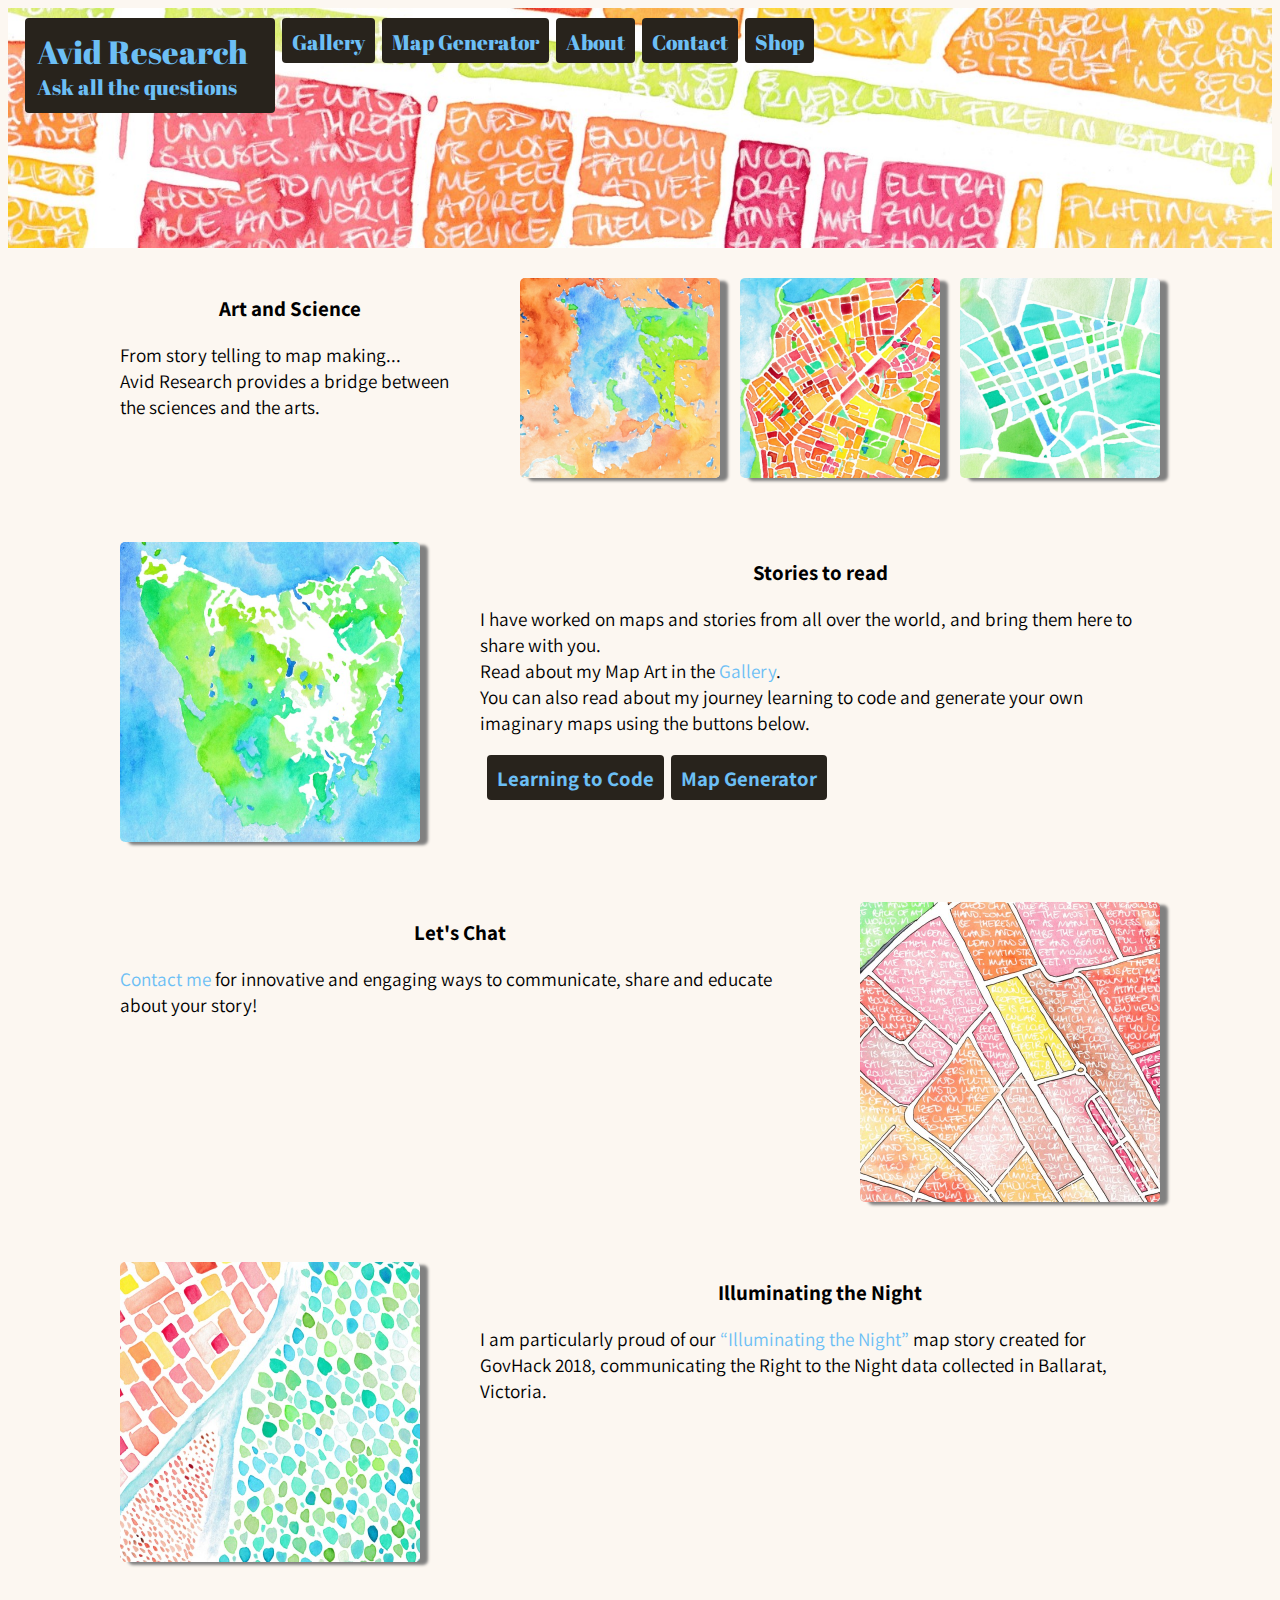
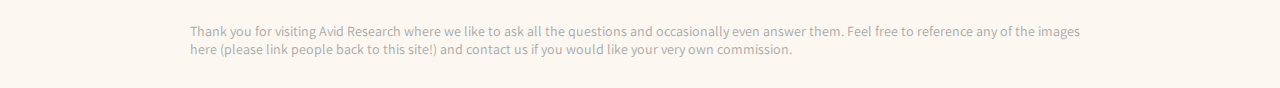
<file: index.html>
<!DOCTYPE html>
<html lang="en" dir="ltr">
  <head>
    <meta charset="utf-8">
    <title>Avid Research</title>
    <link rel="stylesheet" href="styles.css">
    <link rel="icon" href="images/logo.png" type="icon">
    <link href="https://fonts.googleapis.com/css?family=Abril+Fatface|Assistant&display=swap" rel="stylesheet">
  </head>
  <body>
    <header>
      <div class="headerimg">
        <div class="headertext navlink">
          <div class="headertitle">Avid Research</div>
          <div class="headertagline">Ask all the questions</div>
        </div>
        <a href="gallery.html"><div class="gallerylink navlink">Gallery</div></a>
        <a href="mapGenerator.html"><div class="gallerylink navlink">Map Generator</div></a>
        <a href="about.html"><div class="gallerylink navlink">About</div></a>
        <a href="contact.html"><div class="contactlink navlink">Contact</div></a>
        <a href="https://www.redbubble.com/people/amaltr42?asc=u" target="_blank"><div class="shoplink navlink">Shop</div></a>
      </div>
    </header>
    <div class="maincontent">
      <div class="maxcontent">
        <div class="welcomecontent">
          <h2>Art and Science</h2>
          <p>From story telling to map making...<br>Avid Research provides a bridge between the sciences and the arts.</p>
        </div>
        <div class="homepics">
          <a href="blog/lakeeyre.html"><img class="squarepic" src="images/squares/LakeEyre.jpg" alt=""></a>
          <img class="squarepic" src="images/squares/Mornington.jpg" alt="">
          <img class="squarepic" src="images/squares/NewCity.jpg" alt="">
        </div>
      </div>
    </div>
    <div class="maincontent">
      <div class="maxcontent">
        <div class="homepics">
          <img class="bigSquarePic" src="images/squares/Tassie.jpg" alt="">
        </div>
        <div class="welcomecontent">
          <h2>Stories to read</h2>
          <p>
            I have worked on maps and stories from all over the world, and bring them here to share with you.<br>
            Read about my Map Art in the <a href="gallery.html">Gallery</a>.<br>
            You can also read about my journey learning to code and generate your own imaginary maps using the buttons below.
            <div class="linkButtons">
              <a href="blog/codeBlog/whyILearnedToCode.html"><div class="gallerylink navlink">Learning to Code</div></a>
              <a href="mapGenerator.html"><div class="gallerylink navlink">Map Generator</div></a>
            </div>
          </p>
        </div>
      </div>
    </div>
    <div class="maincontent">
      <div class="maxcontent">
        <div class="welcomecontent">
          <h2>Let's Chat</h2>
          <p>
            <a href="contact.html">Contact me</a> for innovative and engaging ways to communicate, share and educate about your story!
          </p>
        </div>
        <div class="homepics">
          <img class="bigSquarePic" src="images/squares/mtonWordMap.jpg" alt="">
        </div>
      </div>
    </div>
    <div class="maincontent">
      <div class="maxcontent">
        <div class="homepics">
          <img class="bigSquarePic" src="images/squares/imaginaryCity.jpg" alt="">
        </div>
        <div class="welcomecontent">
          <h2>Illuminating the Night</h2>
          <p>
            I am particularly proud of our <a href="https://www.arcgis.com/apps/Cascade/index.html?appid=91d0d49f34594c0c841b354de4197125"target="_blank">“Illuminating the Night”</a> map story created for GovHack 2018, communicating the Right to the Night data collected in Ballarat, Victoria.
          </p>
        </div>
      </div>
    </div>
      <script type="text/javascript" src="scripts.js"></script>
      <footer>
        <div class="footertext">
        Thank you for visiting Avid Research where we like to ask all the questions and occasionally even answer them.
        Feel free to reference any of the images here (please link people back to this site!) and contact us if you would like your very own commission.
        </div>
      </footer>
    </body>


</html>
</file>
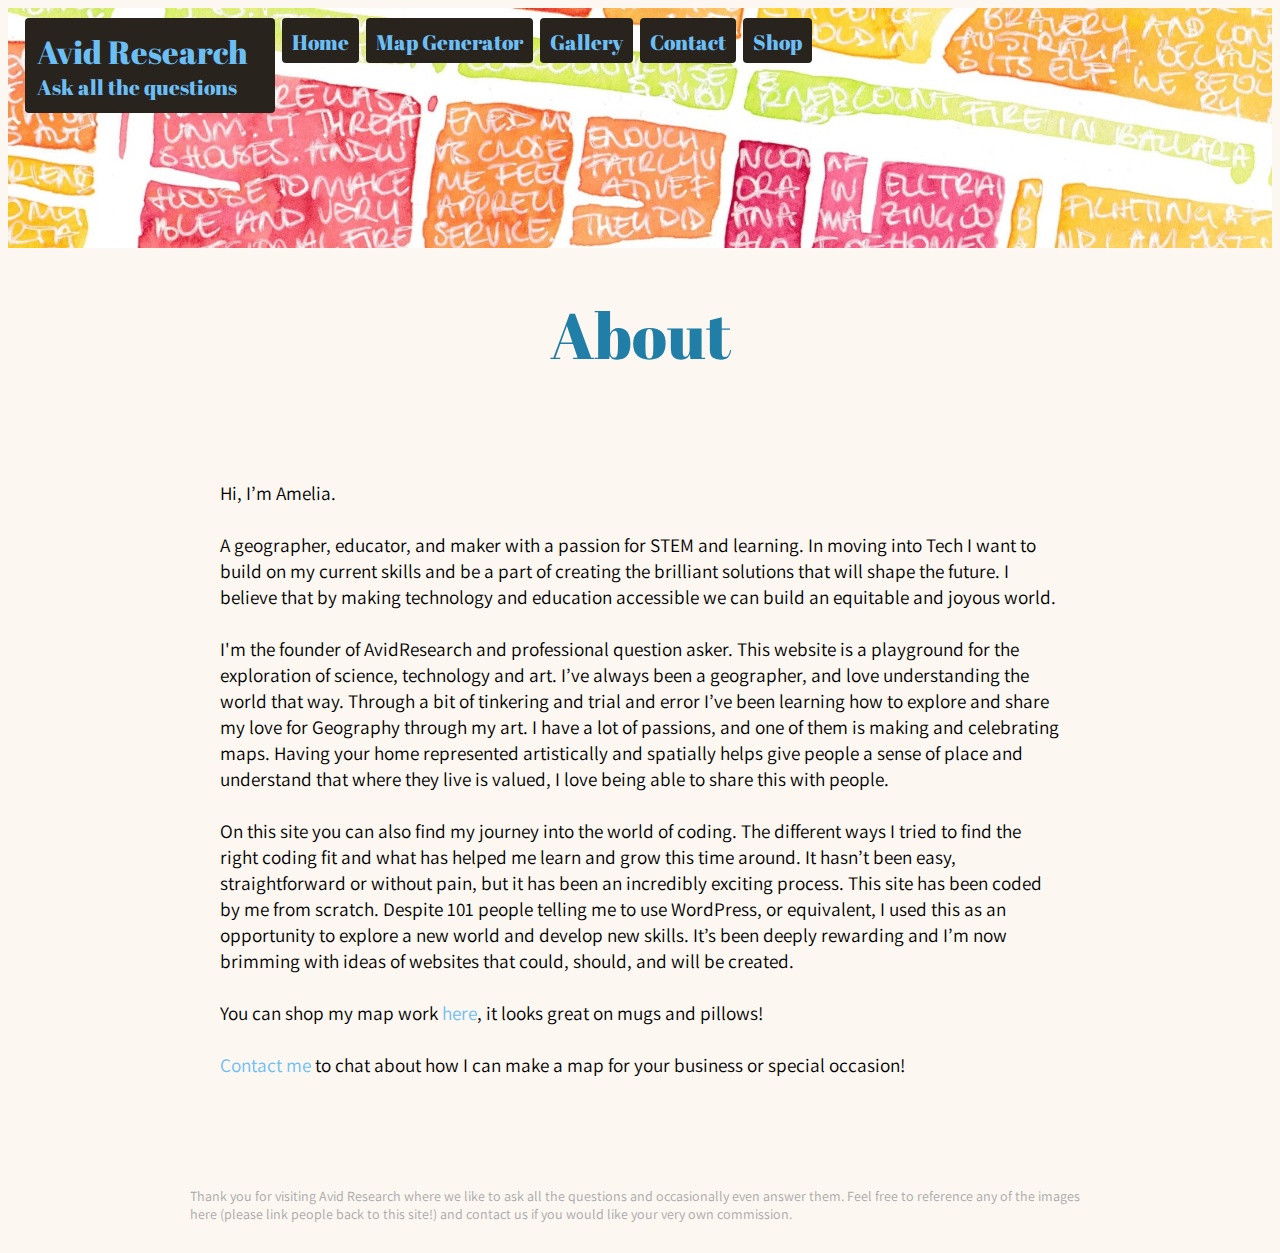
<file: about.html>
<!DOCTYPE html>
<html lang="en" dir="ltr">
  <head>
    <title>About</title>
    <meta charset="utf-8">
    <link rel="stylesheet" href="styles.css">
    <link href="https://fonts.googleapis.com/css?family=Abril+Fatface|Assistant&display=swap" rel="stylesheet">
    <link rel="icon" href="images/logo.png" type="icon">
  </head>
  <body>
    <header>
      <div class="headerimg">
        <a href="index.html">
          <div class="headertext navlink">
            <div class="headertitle">Avid Research</div>
            <div class="headertagline">Ask all the questions</div>
          </div>
        </a>
        <a href="index.html"><div class="gallerylink navlink">Home</div></a>
        <a href="mapGenerator.html"><div class="gallerylink navlink">Map Generator</div></a>
        <a href="gallery.html"><div class="gallerylink navlink">Gallery</div></a>
        <a href="contact.html"><div class="contactlink navlink">Contact</div></a>
        <a href="https://www.redbubble.com/people/amaltr42?asc=u" target="_blank"><div class="shoplink navlink">Shop</div></a>
      </div>
    </header>
    <div class="welcome">
      <h1>About</h1>
    </div>
    <div class="maincontent">
        <div class="blogbox">
          <div class="blogcontent">
            <p class="noBigFirstLetter">
              Hi, I’m Amelia.
              <br><br>
              A geographer, educator, and maker with a passion for STEM and learning. In moving into Tech I want to build on my current skills and be a part of creating the brilliant solutions that will shape the future. I believe that by making technology and education accessible we can build an equitable and joyous world.
              <br><br>
              I'm the founder of AvidResearch and professional question asker.
              This website is a playground for the exploration of science, technology and art.
              I’ve always been a geographer, and love understanding the world that way. Through a bit of tinkering and trial and error I’ve been learning how to explore and share my love for Geography through my art. I have a lot of passions, and one of them is making and celebrating maps. Having your home represented artistically and spatially helps give people a sense of place and understand that where they live is valued, I love being able to share this with people.
              <br><br>
              On this site you can also find my journey into the world of coding. The different ways I tried to find the right coding fit and what has helped me learn and grow this time around. It hasn’t been easy, straightforward or without pain, but it has been an incredibly exciting process.
              This site has been coded by me from scratch. Despite 101 people telling me to use WordPress, or equivalent, I used this as an opportunity to explore a new world and develop new skills. It’s been deeply rewarding and I’m now brimming with ideas of websites that could, should, and will be created.
              <br><br>
              You can shop my map work <a href="https://www.redbubble.com/people/amaltr42?asc=u" target="_blank">here</a>, it looks great on mugs and pillows!
              <br><br>
              <a href="contact.html">Contact me</a> to chat about how I can make a map for your business or special occasion!
            </p>
          </div>
        </div>
      </div>
      <footer>
        <div class="footertext">
        Thank you for visiting Avid Research where we like to ask all the questions and occasionally even answer them.
        Feel free to reference any of the images here (please link people back to this site!) and contact us if you would like your very own commission.
        </div>
      </footer>
  </body>
</html>
</file>
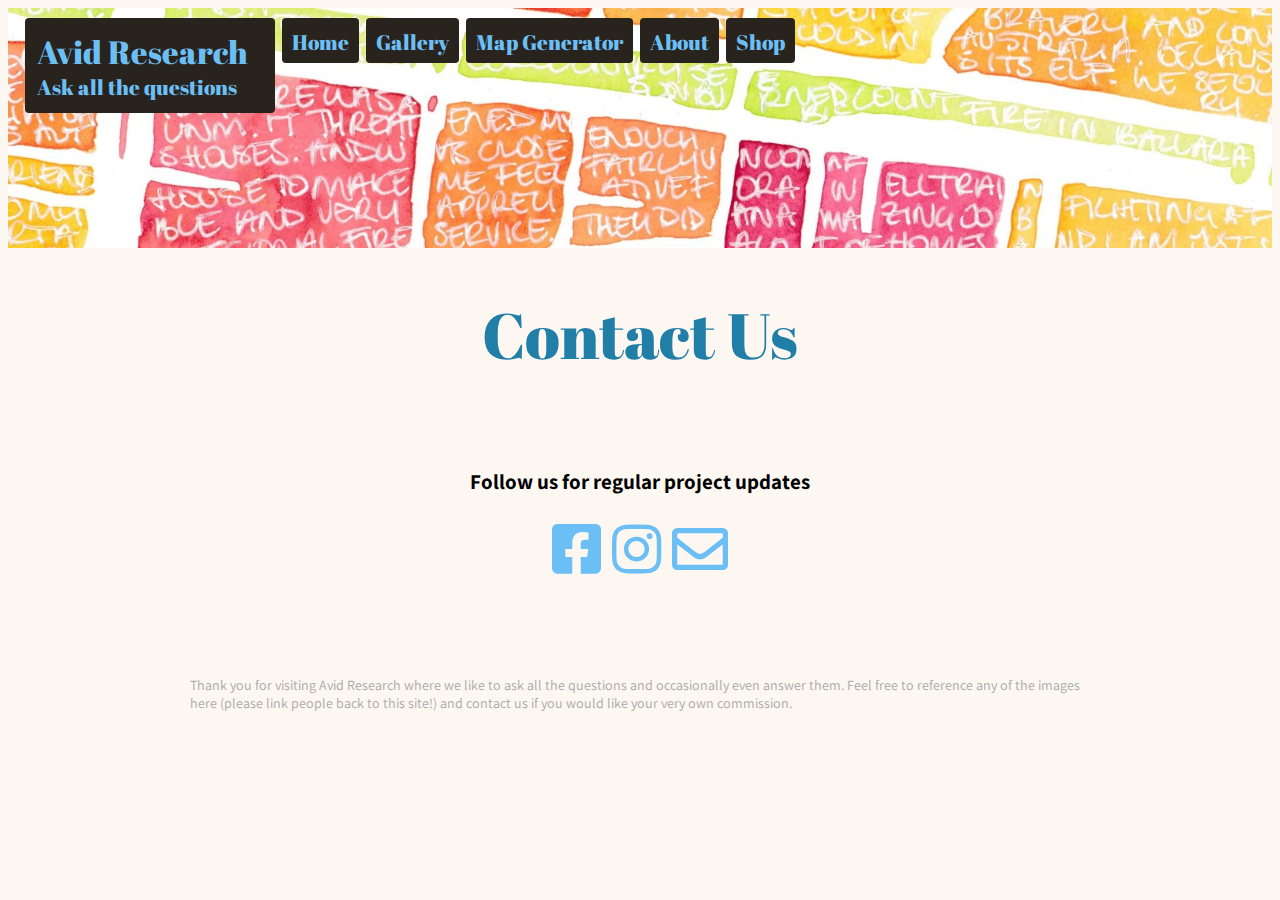
<file: contact.html>
<!DOCTYPE html>
<html lang="en" dir="ltr">
  <head>
    <meta charset="utf-8">
    <title>AR Contact</title>
    <link rel="stylesheet" href="styles.css">
    <link href="https://fonts.googleapis.com/css?family=Abril+Fatface|Assistant&display=swap" rel="stylesheet">
    <link href="https://use.fontawesome.com/releases/v5.0.7/css/all.css" rel="stylesheet">
    <link rel="icon" href="images/logo.png" type="icon">
  </head>
  <body>
    <header>
      <div class="headerimg">
        <a href="index.html">
          <div class="headertext navlink">
            <div class="headertitle">Avid Research</div>
            <div class="headertagline">Ask all the questions</div>
          </div>
        </a>
        <a href="index.html"><div class="gallerylink navlink">Home</div></a>
        <a href="gallery.html"><div class="gallerylink navlink">Gallery</div></a>
        <a href="mapGenerator.html"><div class="gallerylink navlink">Map Generator</div></a>
        <a href="about.html"><div class="gallerylink navlink">About</div></a>
        <a href="https://www.redbubble.com/people/amaltr42?asc=u" target="_blank"><div class="shoplink navlink">Shop</div></a>
      </div>
    </header>
    <div class="welcome">
        <h1>Contact Us</h1>
    </div>
    <div class="maincontent">
        <div class="welcomebox">
          <div class="welcomecontent">
            <h2>Follow us for regular project updates</h2>
            <div class="socials">
              <a href="https://www.facebook.com/AvidResearch/"target="_blank"><i class="fab fa-facebook-square"></i></a>
              <a href="https://www.instagram.com/avid_research/"target="_blank"><i class="fab fa-instagram"></i></a>
              <a href="mailto:amelia.travers@gmail.com"target="_blank"><i class="far fa-envelope"></i></a>
            </div>
          </div>
        </div>
      </div>
      <footer>
        <div class="footertext">
        Thank you for visiting Avid Research where we like to ask all the questions and occasionally even answer them.
        Feel free to reference any of the images here (please link people back to this site!) and contact us if you would like your very own commission.
        </div>
      </footer>
  </body>
</html>
</file>
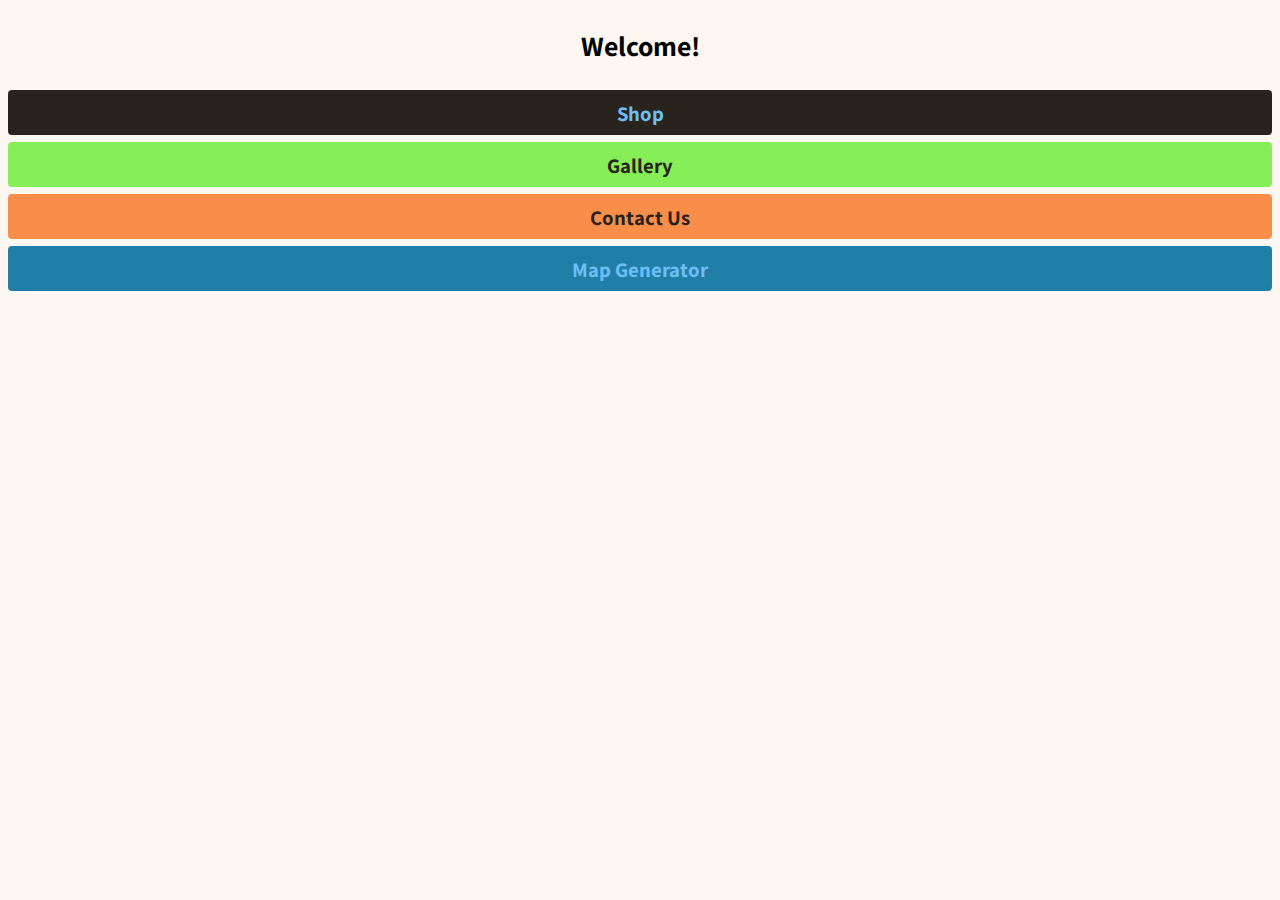
<file: instagram.html>
<!DOCTYPE html>
<html lang="en" dir="ltr">
  <head>
    <meta charset="utf-8">
    <title>Instagram Welcome</title>
    <link rel="stylesheet" href="styles.css">
    <link href="https://fonts.googleapis.com/css?family=Abril+Fatface|Assistant&display=swap" rel="stylesheet">
    <link href="https://use.fontawesome.com/releases/v5.0.7/css/all.css" rel="stylesheet">
    <link rel="icon" href="images/logo.png" type="icon">
  </head>
  <body>
    <div class="instaBox">
      <h1 id="instaWelcome">Welcome!</h1>
      <div class="instaButtonList">
        <div class="instaButton instaRedBubble">
          <a href="https://www.redbubble.com/people/amaltr42?asc=u" target="_blank"><div class="instaLink">Shop</div></a>
        </div>
        <div class="instaButton instaGallery">
          <a href="gallery.html"><div class="instaLink">Gallery</div></a>
        </div>
        <div class="instaButton instaContact">
          <a href="contact.html"><div class="instaLink">Contact Us</div></a>
        </div>
        <div class=" instaButton instaGenrator">
          <a href="mapGenerator.html"><div class="instaLink">Map Generator</div></a>
        </div>
      </div>
    </div>


  </body>
</html>
</file>
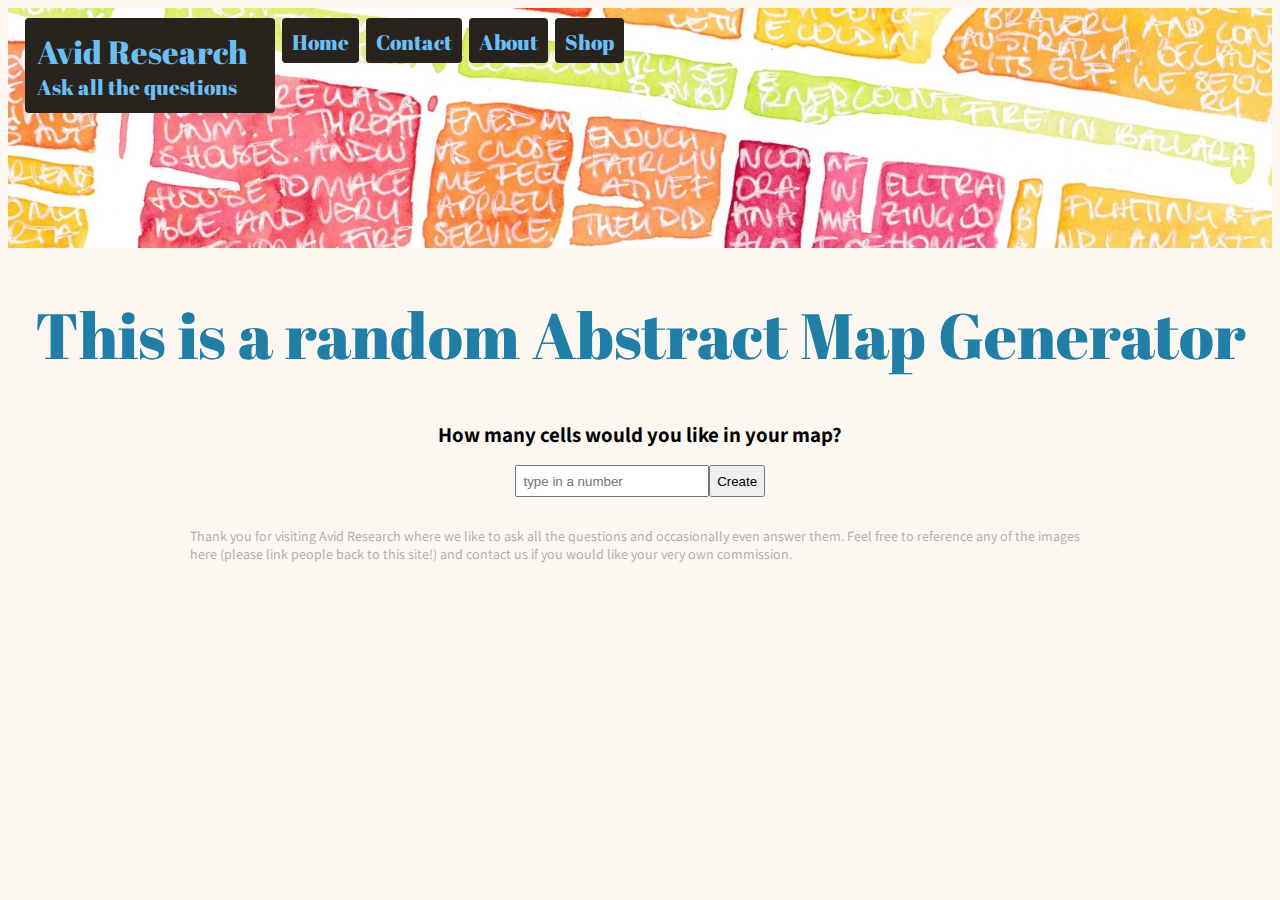
<file: mapGenerator.html>
<!DOCTYPE html>
<html lang="en" dir="ltr">
  <head>
    <meta charset="utf-8">
    <title>AR Map Generator</title>
    <link rel="stylesheet" href="styles.css">
    <link href="https://fonts.googleapis.com/css?family=Abril+Fatface|Assistant&display=swap" rel="stylesheet">
    <link rel="icon" href="images/logo.png" type="icon">
  </head>
  <body>
    <header>
      <div class="headerimg">
        <a href="index.html">
          <div class="headertext navlink">
            <div class="headertitle">Avid Research</div>
            <div class="headertagline">Ask all the questions</div>
          </div>
        </a>
        <a href="index.html"><div class="gallerylink navlink">Home</div></a>
        <a href="contact.html"><div class="contactlink navlink">Contact</div></a>
        <a href="about.html"><div class="gallerylink navlink">About</div></a>
        <a href="https://www.redbubble.com/people/amaltr42?asc=u" target="_blank"><div class="shoplink navlink">Shop</div></a>
      </div>
    </header>
    <div class="welcome">
        <h1>This is a random Abstract Map Generator</h1>
    </div>
    <h2>How many cells would you like in your map?</h2>
    <div class="mapInput">
      <input type="text" id="gridInput" name="Grid Size" placeholder="type in a number">
      <button type="button" id="calculateButton" name="button">Create</button>
    </div>
    <div id="result"></div>
    <div class="gridWrapper">
      <div class="gridOutput" id="mapGrid"></div>
    </div>
    <footer>
      <div class="footertext">
      Thank you for visiting Avid Research where we like to ask all the questions and occasionally even answer them.
      Feel free to reference any of the images here (please link people back to this site!) and contact us if you would like your very own commission.
      </div>
    </footer>
    <script type="text/javascript" src="mapScripts.js"></script>
  </body>
</html>
</file>
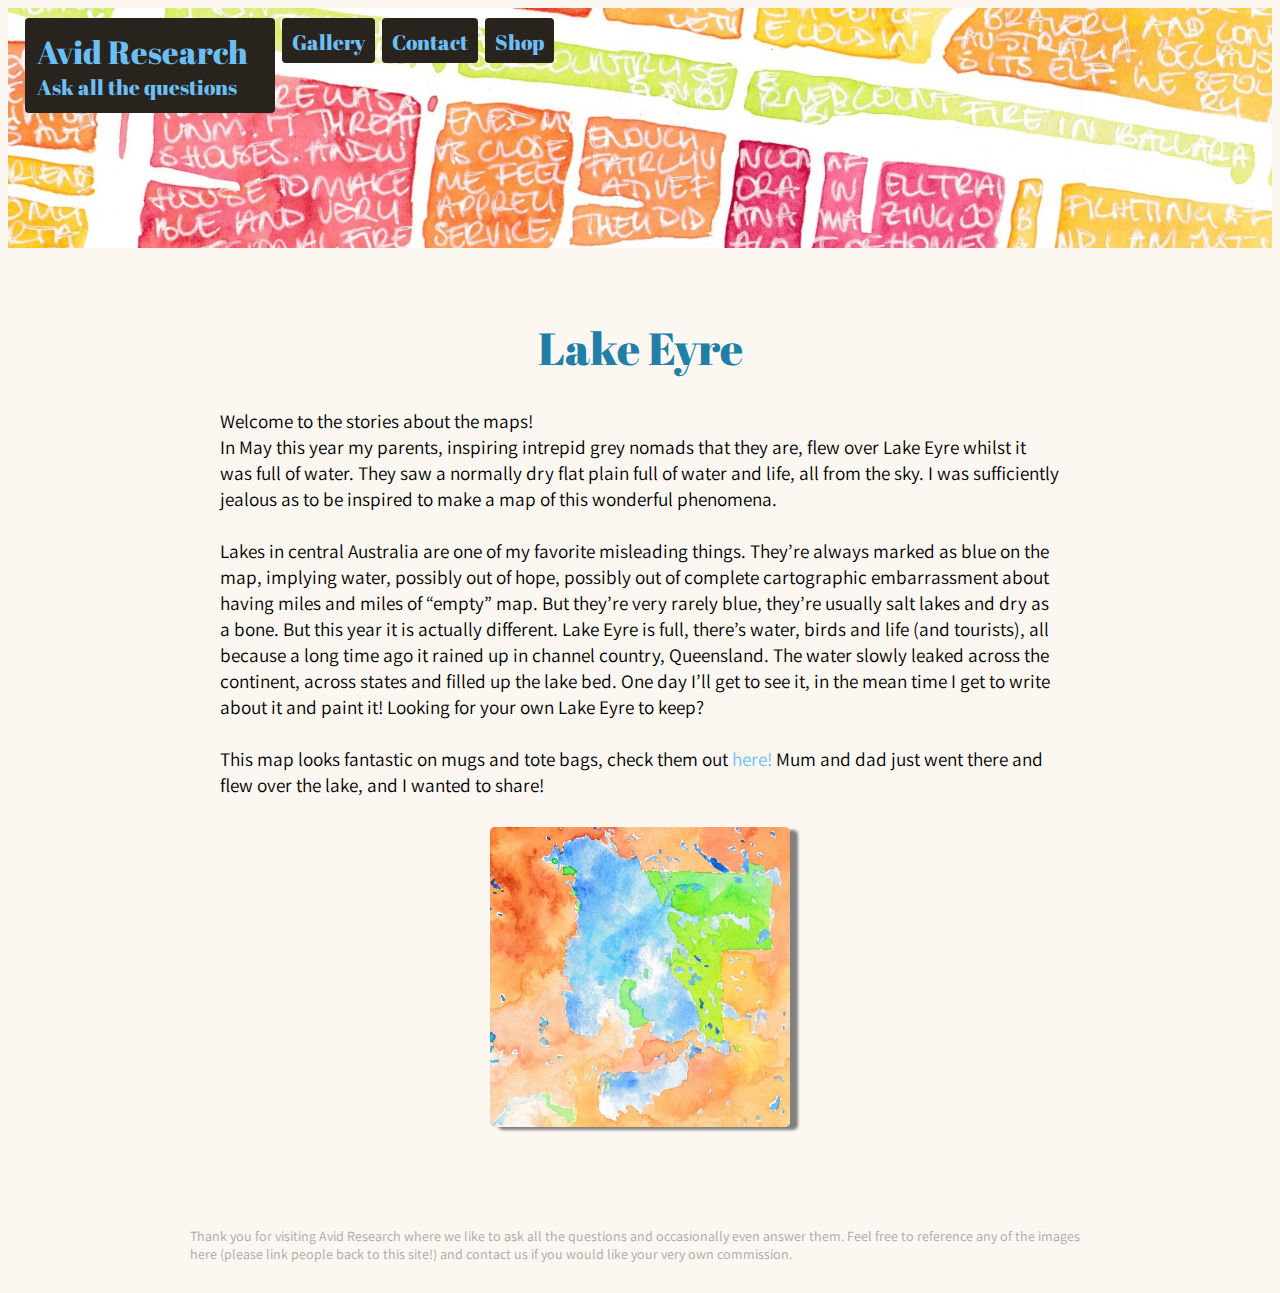
<file: blog/lakeeyre.html>
<!DOCTYPE html>
<html lang="en" dir="ltr">
  <head>
    <meta charset="utf-8">
    <title>AR Lake Eyre</title>
    <link rel="stylesheet" href="../styles.css">
    <link rel="icon" href="../images/logo.png" type="icon">
    <link href="https://fonts.googleapis.com/css?family=Abril+Fatface|Assistant&display=swap" rel="stylesheet">
  </head>
  <body>
    <header>
      <div class="headerimg">
        <a href="../index.html">
          <div class="headertext navlink">
            <div class="headertitle">Avid Research</div>
            <div class="headertagline">Ask all the questions</div>
          </div>
        </a>
        <a href="../gallery.html"><div class="gallerylink navlink">Gallery</div></a>
        <a href="../contact.html"><div class="contactlink navlink">Contact</div></a>
        <a href="https://www.redbubble.com/people/amaltr42?asc=u" target="_blank"><div class="shoplink navlink">Shop</div></a>
      </div>
    </header>
    <div class="maincontent">
      <div class="blogbox">
        <h1 id="blogheader">Lake Eyre</h1>
          <div class="blogcontent">
            <p>Welcome to the stories about the maps!
              <br>
In May this year my parents, inspiring intrepid grey nomads that they are, flew over Lake Eyre whilst it was full of water. They saw a normally dry flat plain full of water and life, all from the sky. I was sufficiently jealous as to be inspired to make a map of this wonderful phenomena.
<br><br>Lakes in central Australia are one of my favorite misleading things. They’re always marked as blue on the map, implying water, possibly out of hope, possibly out of complete cartographic embarrassment about having miles and miles of “empty” map.
But they’re very rarely blue, they’re usually salt lakes and dry as a bone.
But this year it is actually different. Lake Eyre is full, there’s water, birds and life (and tourists), all because a long time ago it rained up in channel country, Queensland. The water slowly leaked across the continent, across states and filled up the lake bed.
One day I’ll get to see it, in the mean time I get to write about it and paint it!

Looking for your own Lake Eyre to keep? <br><br>This map looks fantastic on mugs and tote bags, check them out <a href="https://www.redbubble.com/people/amaltr42/works/39409551-lake-eyre?p=throw-pillow" target="_blank">here!</a>

Mum and dad just went there and flew over the lake, and I wanted to share!</p>
          </div>
          <div class="galleryboxes">
            <img class="bigSquarePic" src="../images/squares/LakeEyre.jpg" alt="">
          </div>
        </div>
    </div>

    <footer>
      <div class="footertext">
      Thank you for visiting Avid Research where we like to ask all the questions and occasionally even answer them.
      Feel free to reference any of the images here (please link people back to this site!) and contact us if you would like your very own commission.
      </div>
    </footer>
  </body>
</html>
</file>
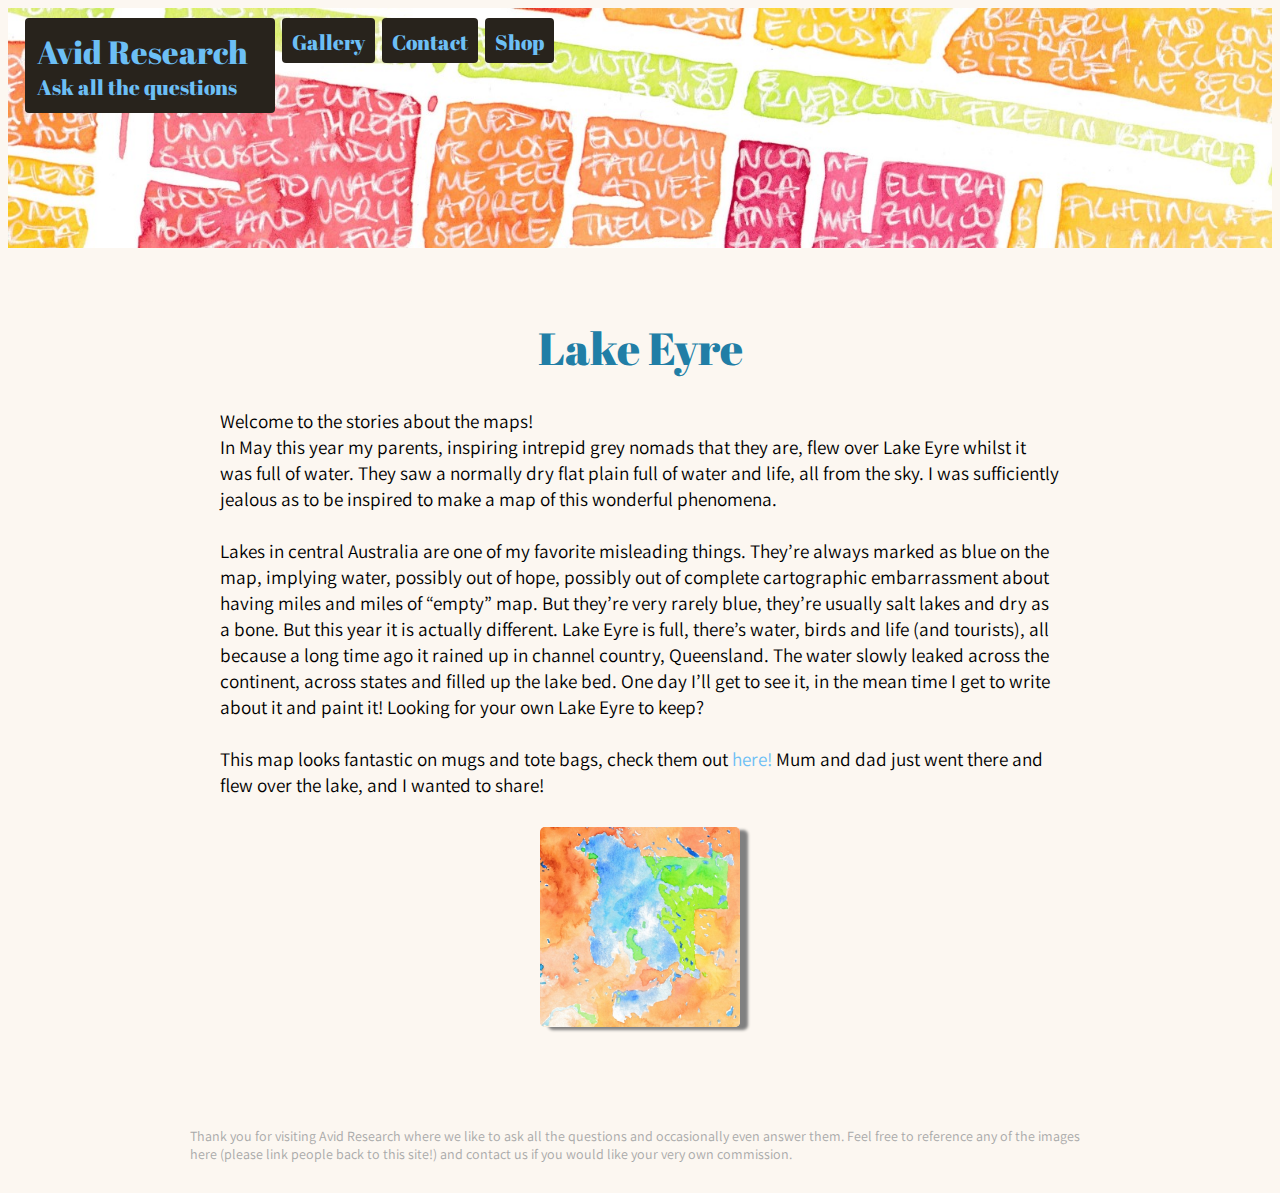
<file: blog/newtown.html>
<!DOCTYPE html>
<html lang="en" dir="ltr">
  <head>
    <meta charset="utf-8">
    <title>AR Lake Eyre</title>
    <link rel="stylesheet" href="../styles.css">
    <link rel="icon" href="../images/logo.png" type="icon">
    <link href="https://fonts.googleapis.com/css?family=Abril+Fatface|Assistant&display=swap" rel="stylesheet">
  </head>
  <body>
    <header>
      <div class="headerimg">
        <a href="index.html">
          <div class="headertext navlink">
            <div class="headertitle">Avid Research</div>
            <div class="headertagline">Ask all the questions</div>
          </div>
        </a>
        <a href="../gallery.html"><div class="gallerylink navlink">Gallery</div></a>
        <a href="../contact.html"><div class="contactlink navlink">Contact</div></a>
        <a href="https://www.redbubble.com/people/amaltr42?asc=u" target="_blank"><div class="shoplink navlink">Shop</div></a>
      </div>
    </header>
    <div class="maincontent">
      <div class="blogbox">
        <h1 id="blogheader">Lake Eyre</h1>
          <div class="blogcontent">
            <p>Welcome to the stories about the maps!
              <br>
In May this year my parents, inspiring intrepid grey nomads that they are, flew over Lake Eyre whilst it was full of water. They saw a normally dry flat plain full of water and life, all from the sky. I was sufficiently jealous as to be inspired to make a map of this wonderful phenomena.
<br><br>Lakes in central Australia are one of my favorite misleading things. They’re always marked as blue on the map, implying water, possibly out of hope, possibly out of complete cartographic embarrassment about having miles and miles of “empty” map.
But they’re very rarely blue, they’re usually salt lakes and dry as a bone.
But this year it is actually different. Lake Eyre is full, there’s water, birds and life (and tourists), all because a long time ago it rained up in channel country, Queensland. The water slowly leaked across the continent, across states and filled up the lake bed.
One day I’ll get to see it, in the mean time I get to write about it and paint it!

Looking for your own Lake Eyre to keep? <br><br>This map looks fantastic on mugs and tote bags, check them out <a href="https://www.redbubble.com/people/amaltr42/works/39409551-lake-eyre?p=throw-pillow" target="_blank">here!</a>

Mum and dad just went there and flew over the lake, and I wanted to share!</p>
          </div>
          <div class="galleryboxes">
            <img class="squarepic" src="../images/squares/LakeEyre.jpg" alt="">
          </div>
        </div>
    </div>

    <footer>
      <div class="footertext">
      Thank you for visiting Avid Research where we like to ask all the questions and occasionally even answer them.
      Feel free to reference any of the images here (please link people back to this site!) and contact us if you would like your very own commission.
      </div>
    </footer>
  </body>
</html>
</file>
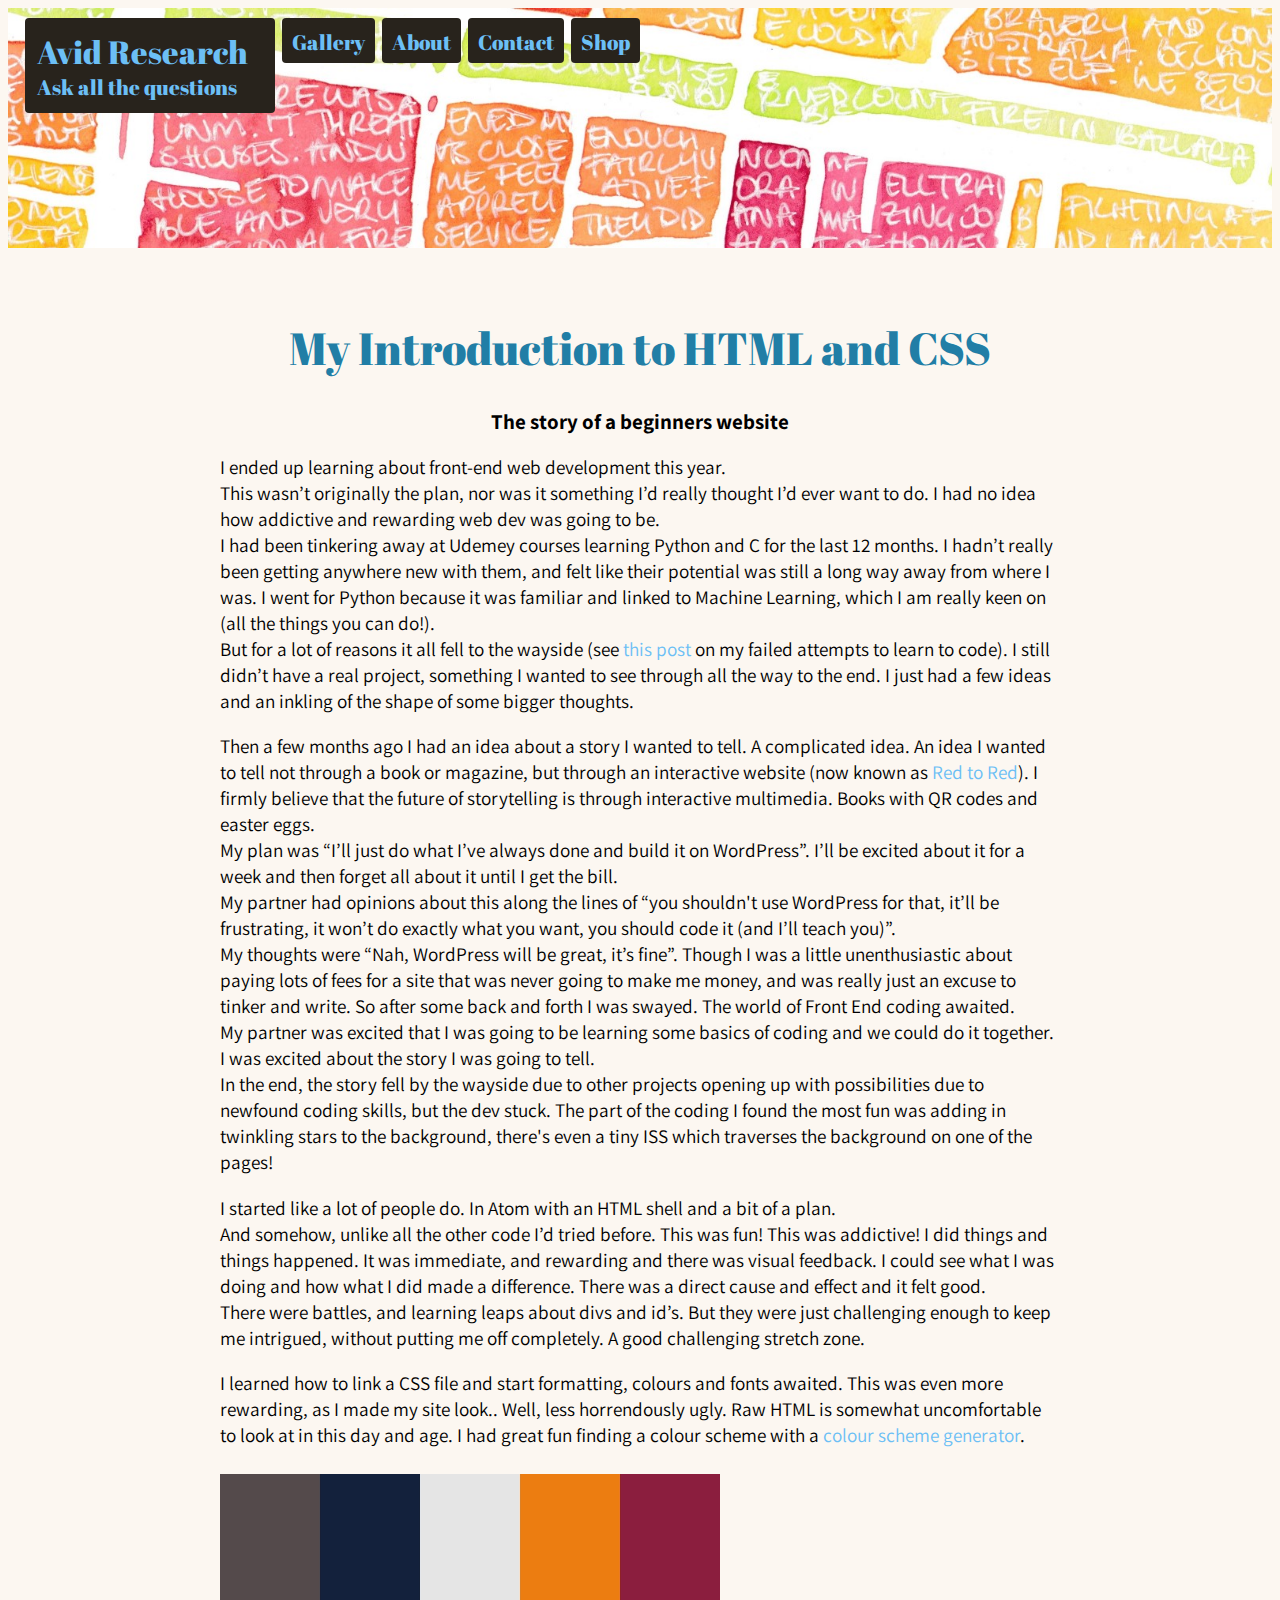
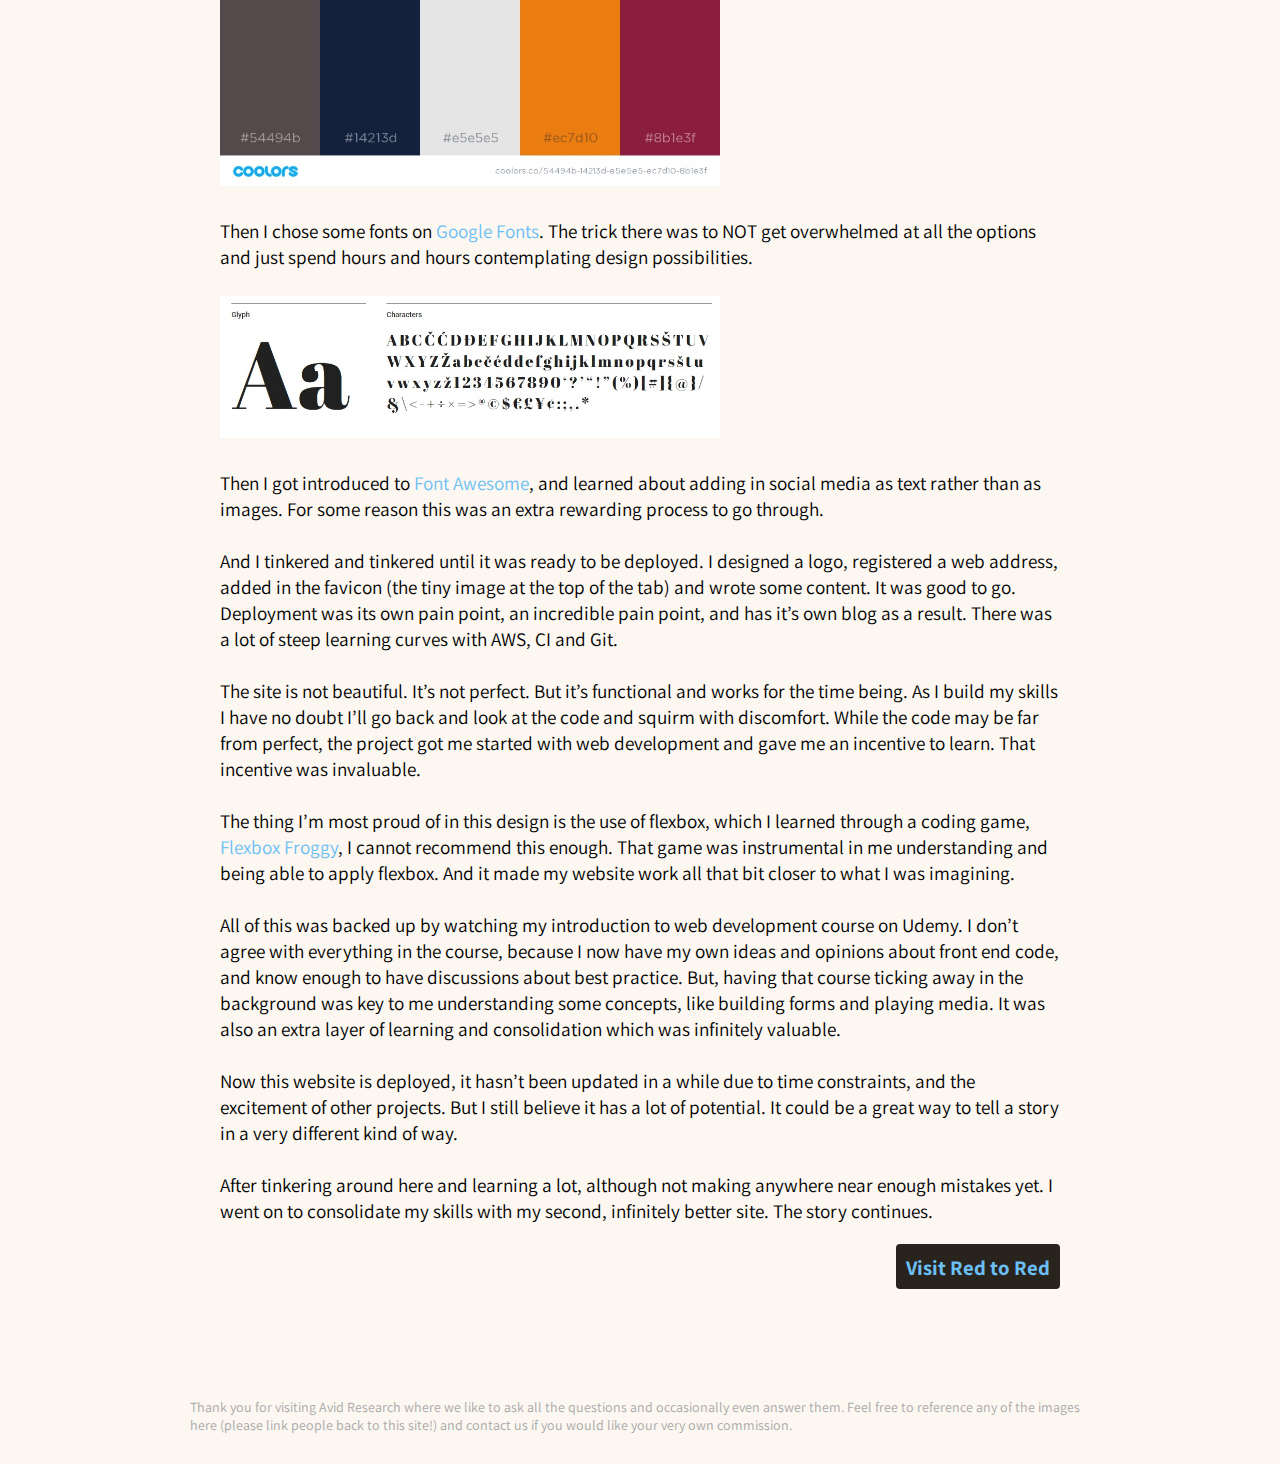
<file: blog/codeBlog/htmlAndCss.html>
<!DOCTYPE html>
<html lang="en" dir="ltr">
  <head>
    <meta charset="utf-8">
    <title>Why I learned to Code</title>
    <link rel="stylesheet" href="../../styles.css">
    <link rel="icon" href="../../images/logo.png" type="icon">
    <link href="https://fonts.googleapis.com/css?family=Abril+Fatface|Assistant&display=swap" rel="stylesheet">
  </head>
  <body>
    <header>
      <div class="headerimg">
        <a href="../../index.html">
          <div class="headertext navlink">
            <div class="headertitle">Avid Research</div>
            <div class="headertagline">Ask all the questions</div>
          </div>
        </a>
        <a href="../../gallery.html"><div class="gallerylink navlink">Gallery</div></a>
        <a href="../../about.html"><div class="gallerylink navlink">About</div></a>
        <a href="../../contact.html"><div class="contactlink navlink">Contact</div></a>
        <a href="https://www.redbubble.com/people/amaltr42?asc=u" target="_blank"><div class="shoplink navlink">Shop</div></a>
      </div>
    </header>
    <div class="maincontent">
      <div class="blogbox">
        <h1 id="blogheader">My Introduction to HTML and CSS</h1>
        <h2 id="blogSubHeader">The story of a beginners website</h2>
        <div class="blogcontent">
          <p>
            I ended up learning about front-end web development this year.<br>
            This wasn’t originally the plan, nor was it something I’d really thought I’d ever want to do. I had no idea how addictive and rewarding web dev was going to be.
            <br>
            I had been tinkering away at Udemey courses learning Python and C for the last 12 months. I hadn’t really been getting anywhere new with them, and felt like their potential was still a long way away from where I was. I went for Python because it was familiar and linked to Machine Learning, which I am really keen on (all the things you can do!).
            <br>
            But for a lot of reasons it all fell to the wayside (see <a href="whyILearnedToCode.html">this post</a> on my failed attempts to learn to code). I still didn’t have a real project, something I wanted to see through all the way to the end. I just had a few ideas and an inkling of the shape of some bigger thoughts.
          </p>
          <p>
            Then a few months ago I had an idea about a story I wanted to tell. A complicated idea. An idea I wanted to tell not through a book or magazine, but through an interactive website (now known as <a href="https://redtored.com.au/">Red to Red</a>). I firmly believe that the future of storytelling is through interactive multimedia. Books with QR codes and easter eggs.
            <br>
            My plan was “I’ll just do what I’ve always done and build it on WordPress”. I’ll be excited about it for a week and then forget all about it until I get the bill.
            <br>
            My partner had opinions about this along the lines of “you shouldn't use WordPress for that, it’ll be frustrating, it won’t do exactly what you want, you should code it (and I’ll teach you)”.
            <br>
            My thoughts were “Nah, WordPress will be great, it’s fine”. Though I was a little unenthusiastic about paying lots of fees for a site that was never going to make me money, and was really just an excuse to tinker and write.
            So after some back and forth I was swayed. The world of Front End coding awaited.
            <br>
            My partner was excited that I was going to be learning some basics of coding and we could do it together.
            I was excited about the story I was going to tell.
            <br>
            In the end, the story fell by the wayside due to other projects opening up with possibilities due to newfound coding skills, but the dev stuck. The part of the coding I found the most fun was adding in twinkling stars to the background, there's even a tiny ISS which traverses the background on one of the pages!
          </p>
          <p>
            I started like a lot of people do. In Atom with an HTML shell and a bit of a plan.
            <br>
            And somehow, unlike all the other code I’d tried before. This was fun! This was addictive! I did things and things happened. It was immediate, and rewarding and there was visual feedback. I could see what I was doing and how what I did made a difference. There was a direct cause and effect and it felt good.
            <br>
            There were battles, and learning leaps about divs and id’s. But they were just challenging enough to keep me intrigued, without putting me off completely. A good challenging stretch zone.
          </p>
          <p>
            I learned how to link a CSS file and start formatting, colours and fonts awaited. This was even more rewarding, as I made my site look.. Well, less horrendously ugly. Raw HTML is somewhat uncomfortable to look at in this day and age.
            I had great fun finding a colour scheme with a <a href="https://coolors.co/" target="_blank">colour scheme generator</a>.
            <br><br>
            <img class="codeBlogImage" src="../../images/colourScheme.jpg" alt="">
            <br><br>
            Then I chose some fonts on <a href="https://fonts.google.com/" target="_blank">Google Fonts</a>. The trick there was to NOT get overwhelmed at all the options and just spend hours and hours contemplating design possibilities.
            <br><br>
            <img class="codeBlogImage" src="../../images/abril.jpg" alt="">
            <br><br>
            Then I got introduced to <a href="https://fontawesome.com/" target="_blank">Font Awesome</a>, and learned about adding in social media as text rather than as images. For some reason this was an extra rewarding process to go through.
            <br><br>
            And I tinkered and tinkered until it was ready to be deployed. I designed a logo, registered a web address, added in the favicon (the tiny image at the top of the tab) and wrote some content. It was good to go.
            Deployment was its own pain point, an incredible pain point, and has it’s own blog as a result. There was a lot of steep learning curves with AWS, CI and Git.
            <br><br>
            The site is not beautiful. It’s not perfect. But it’s functional and works for the time being. As I build my skills I have no doubt I’ll go back and look at the code and squirm with discomfort. While the code may be far from perfect, the project got me started with web development and gave me an incentive to learn. That incentive was invaluable.
            <br><br>
            The thing I’m most proud of in this design is the use of flexbox, which I learned through a coding game, <a href="https://flexboxfroggy.com/" target="_blank">Flexbox Froggy</a>, I cannot recommend this enough.
            That game was instrumental in me understanding and being able to apply flexbox. And it made my website work all that bit closer to what I was imagining.
            <br><br>
            All of this was backed up by watching my introduction to web development course on Udemy. I don’t agree with everything in the course, because I now have my own ideas and opinions about front end code, and know enough to have discussions about best practice. But, having that course ticking away in the background was key to me understanding some concepts, like building forms and playing media. It was also an extra layer of learning and consolidation which was infinitely valuable.
            <br><br>
            Now this website is deployed, it hasn’t been updated in a while due to time constraints, and the excitement of other projects. But I still believe it has a lot of potential. It could be a great way to tell a story in a very different kind of way.
            <br><br>
            After tinkering around here and learning a lot, although not making anywhere near enough mistakes yet. I went on to consolidate my skills with my second, infinitely better site. The story continues.
            <div class="linkButtons blogButtons">
              <a href="https://redtored.com.au/"><div class="gallerylink navlink"> Visit Red to Red</div></a>
            </div>
          </p>
        </div>
      </div>
    </div>

    <footer>
      <div class="footertext">
      Thank you for visiting Avid Research where we like to ask all the questions and occasionally even answer them.
      Feel free to reference any of the images here (please link people back to this site!) and contact us if you would like your very own commission.
      </div>
    </footer>
  </body>
</html>
</file>
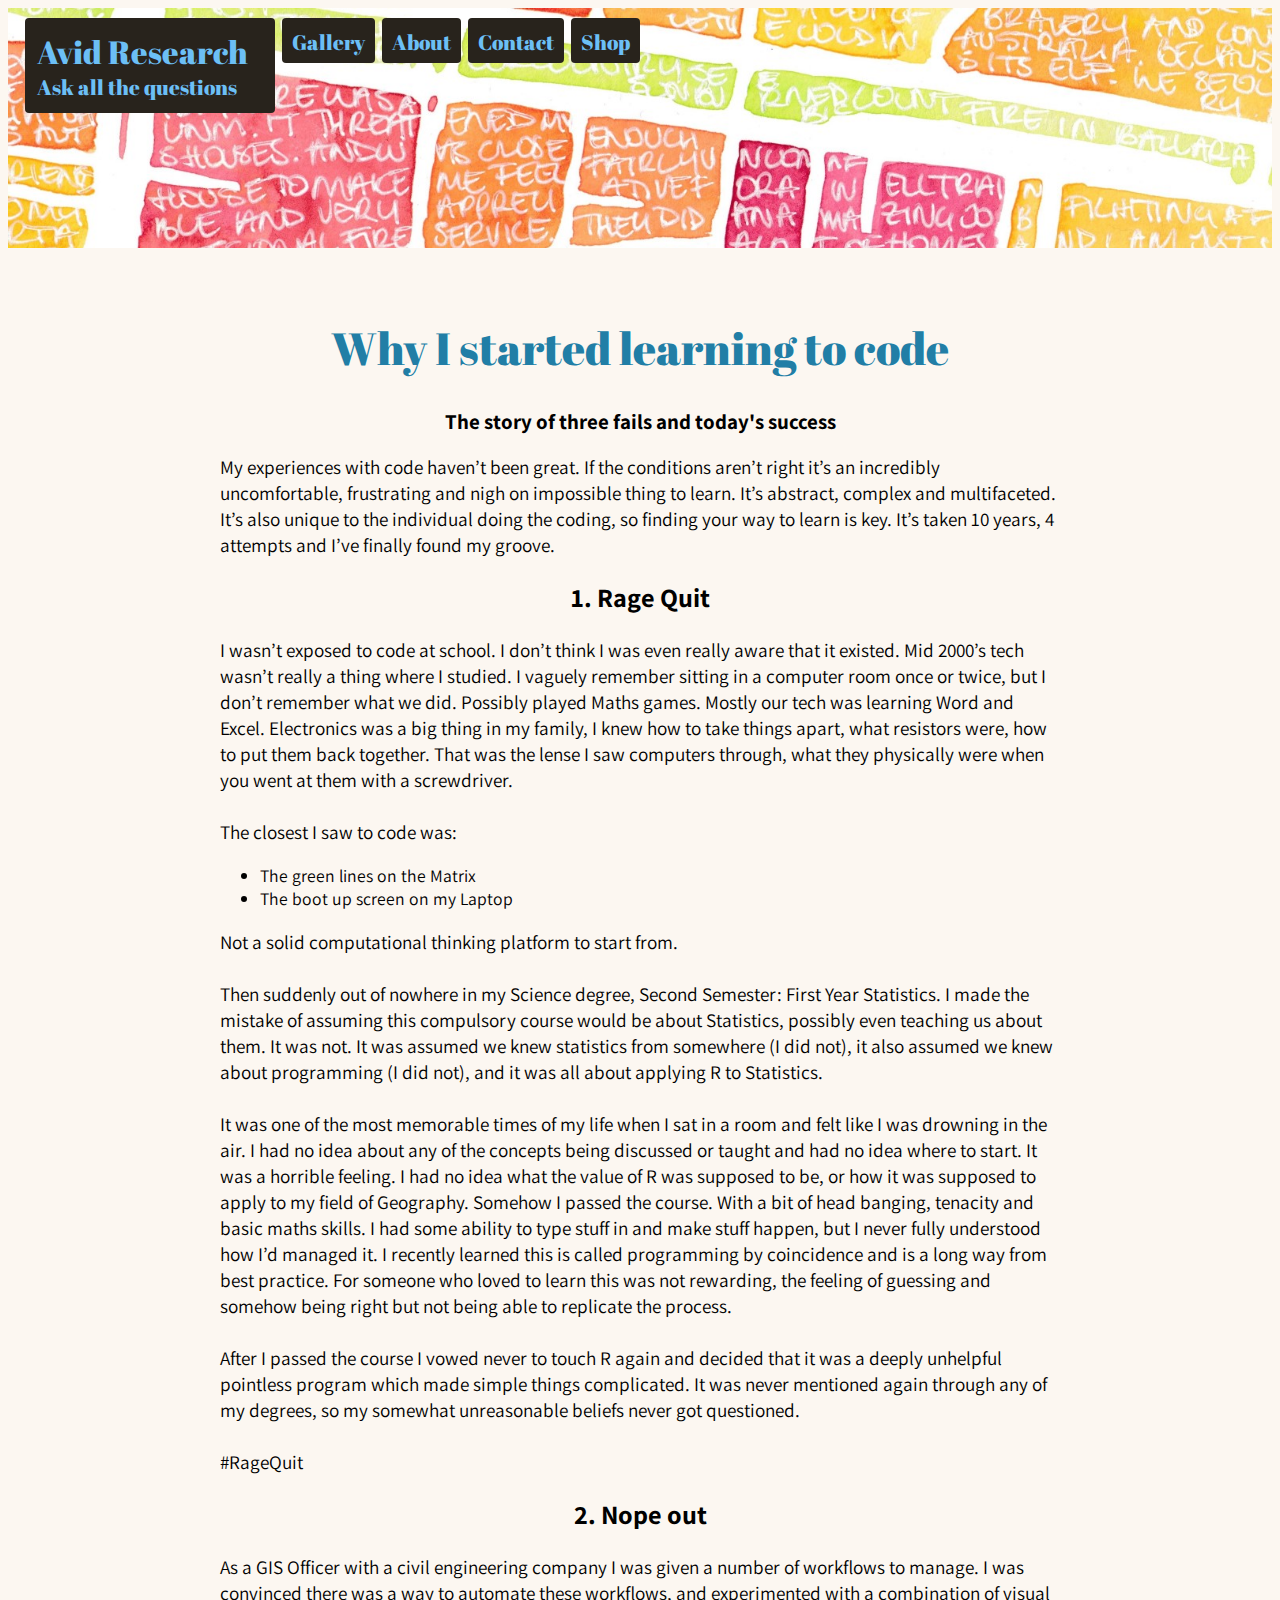
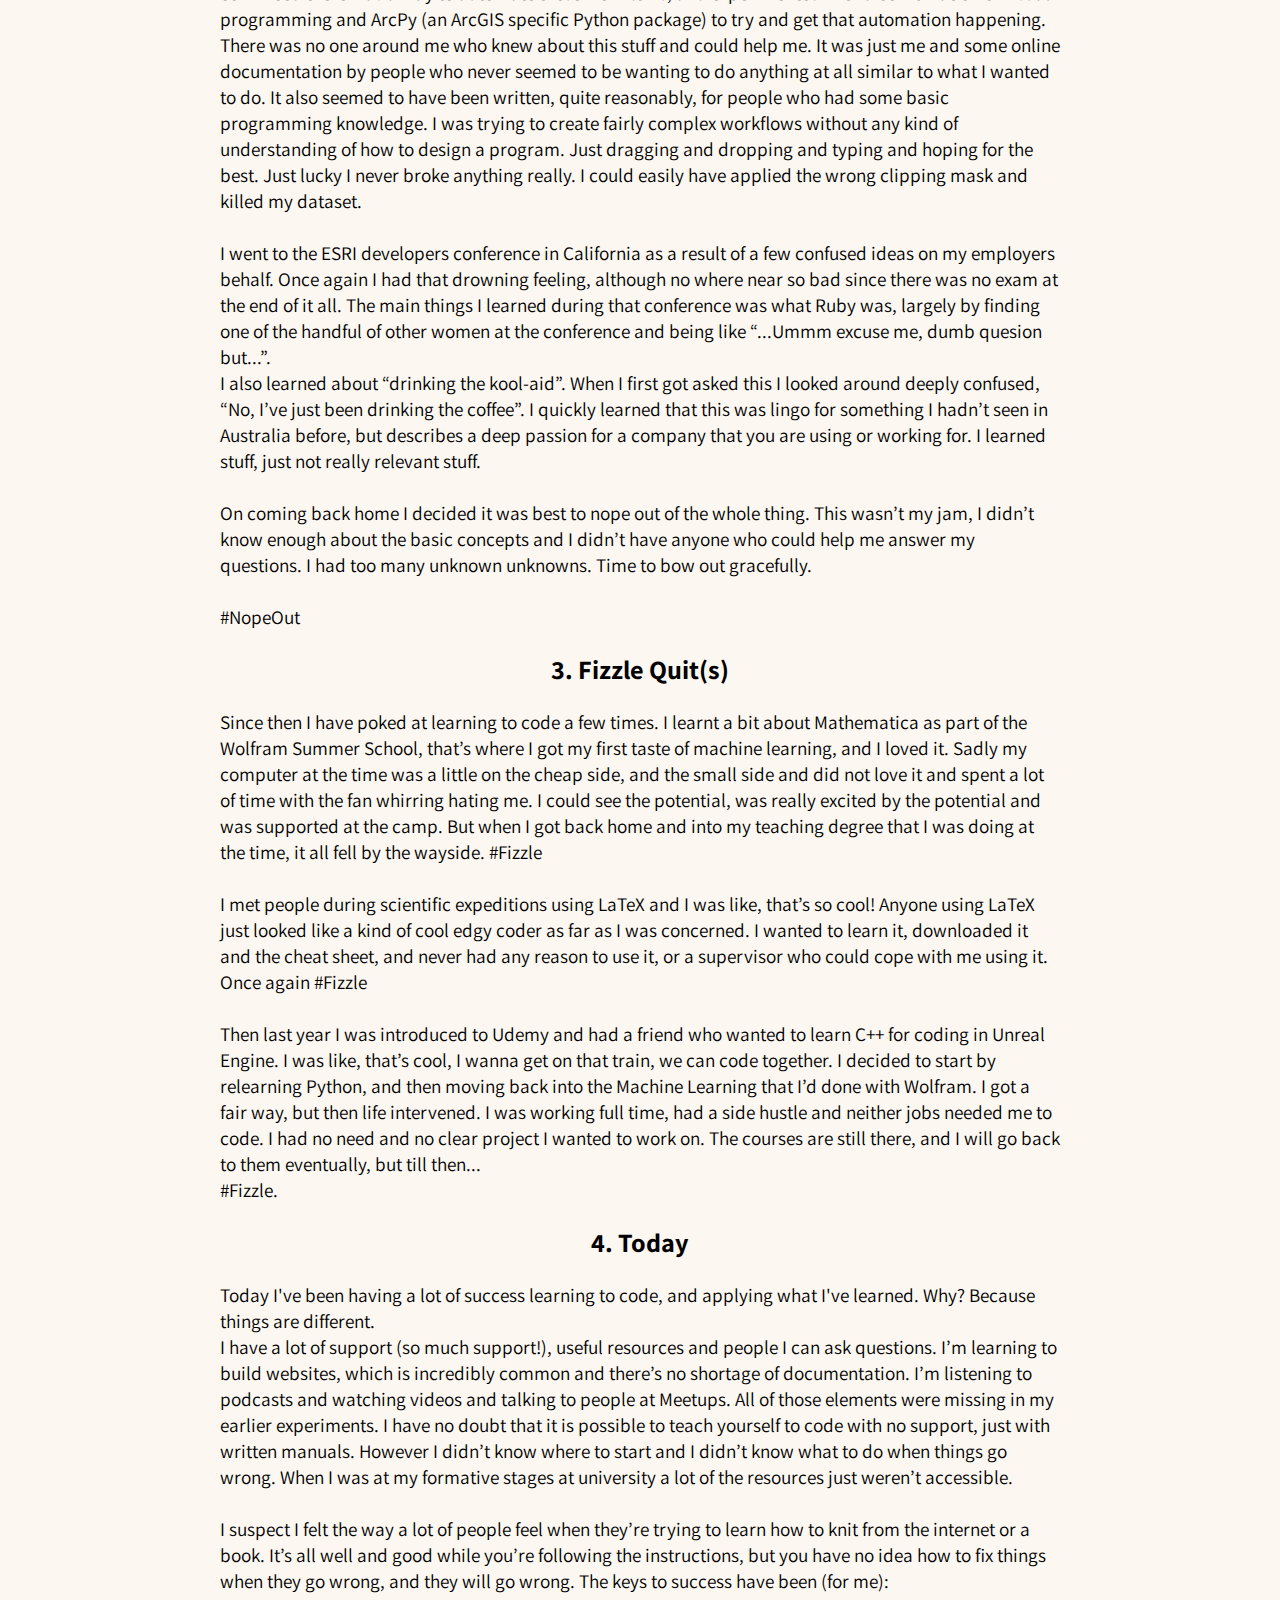
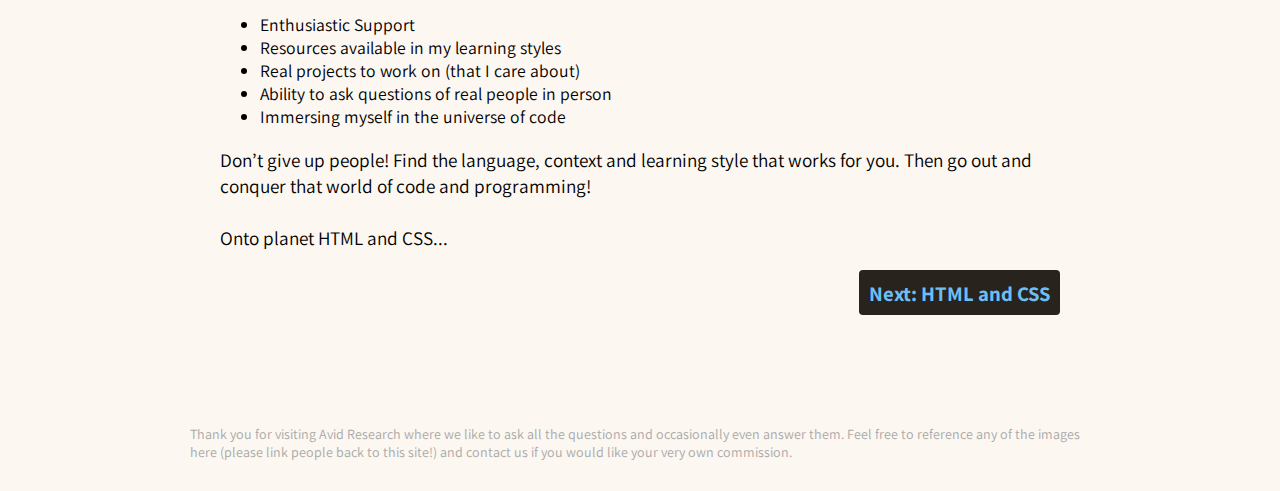
<file: blog/codeBlog/whyILearnedToCode.html>
<!DOCTYPE html>
<html lang="en" dir="ltr">
  <head>
    <meta charset="utf-8">
    <title>Why I learned to Code</title>
    <link rel="stylesheet" href="../../styles.css">
    <link rel="icon" href="../../images/logo.png" type="icon">
    <link href="https://fonts.googleapis.com/css?family=Abril+Fatface|Assistant&display=swap" rel="stylesheet">
  </head>
  <body>
    <header>
      <div class="headerimg">
        <a href="../../index.html">
          <div class="headertext navlink">
            <div class="headertitle">Avid Research</div>
            <div class="headertagline">Ask all the questions</div>
          </div>
        </a>
        <a href="../../gallery.html"><div class="gallerylink navlink">Gallery</div></a>
        <a href="../../about.html"><div class="gallerylink navlink">About</div></a>
        <a href="../../contact.html"><div class="contactlink navlink">Contact</div></a>
        <a href="https://www.redbubble.com/people/amaltr42?asc=u" target="_blank"><div class="shoplink navlink">Shop</div></a>
      </div>
    </header>
    <div class="maincontent">
      <div class="blogbox">
        <h1 id="blogheader">Why I started learning to code</h1>
        <h2 id="blogSubHeader">The story of three fails and today's success</h2>
        <div class="blogcontent">
          <p>
            My experiences with code haven’t been great. If the conditions aren’t right it’s an incredibly uncomfortable, frustrating and nigh on impossible thing to learn. It’s abstract, complex and multifaceted. It’s also unique to the individual doing the coding, so finding your way to learn is key.
            It’s taken 10 years, 4 attempts and I’ve finally found my groove.
          </p>
          <h2>1. Rage Quit</h2>
          <p>
            I wasn’t exposed to code at school. I don’t think I was even really aware that it existed. Mid 2000’s tech wasn’t really a thing where I studied. I vaguely remember sitting in a computer room once or twice, but I don’t remember what we did. Possibly played Maths games. Mostly our tech was learning Word and Excel. Electronics was a big thing in my family, I knew how to take things apart, what resistors were, how to put them back together. That was the lense I saw computers through,  what they physically were when you went at them with a screwdriver.
            <br><br>
            The closest I saw to code was:
          </p>
          <ul>
            <li>The green lines on the Matrix</li>
            <li>The boot up screen on my Laptop</li>
          </ul>
          <p class="noBigFirstLetter">
            Not a solid computational thinking platform to start from.
            <br><br>
            Then suddenly out of nowhere in my Science degree, Second Semester: First Year Statistics. I made the mistake of assuming this compulsory course would be about Statistics, possibly even teaching us about them. It was not. It was assumed we knew statistics from somewhere (I did not), it also assumed we knew about programming (I did not), and it was all about applying R to Statistics.
            <br><br>
            It was one of the most memorable times of my life when I sat in a room and felt like I was drowning in the air. I had no idea about any of the concepts being discussed or taught and had no idea where to start. It was a horrible feeling. I had no idea what the value of R was supposed to be, or how it was supposed to apply to my field of Geography.
            Somehow I passed the course. With a bit of head banging, tenacity and basic maths skills. I had some ability to type stuff in and make stuff happen, but I never fully understood how I’d managed it. I recently learned this is called programming by coincidence and is a long way from best practice.
            For someone who loved to learn this was not rewarding, the feeling of guessing and somehow being right but not being able to replicate the process.
            <br><br>
            After I passed the course I vowed never to touch R again and decided that it was a deeply unhelpful pointless program which made simple things complicated.
            It was never mentioned again through any of my degrees, so my somewhat unreasonable beliefs never got questioned.
            <br><br>
            #RageQuit
          </p>
          <h2>2. Nope out</h2>
          <p>
            As a GIS Officer with a civil engineering company I was given a number of workflows to manage. I was convinced there was a way to automate these workflows, and experimented with a combination of visual programming and ArcPy (an ArcGIS specific Python package) to try and get that automation happening. There was no one around me who knew about this stuff and could help me. It was just me and some online documentation by people who never seemed to be wanting to do anything at all similar to what I wanted to do. It also seemed to have been written, quite reasonably, for people who had some basic programming knowledge.
            I was trying to create fairly complex workflows without any kind of understanding of how to design a program. Just dragging and dropping and typing and hoping for the best.
            Just lucky I never broke anything really. I could easily have applied the wrong clipping mask and killed my dataset.
            <br><br>
            I went to the ESRI developers conference in California as a result of a few confused ideas on my employers behalf. Once again I had that drowning feeling, although no where near so bad since there was no exam at the end of it all. The main things I learned during that conference was what Ruby was, largely by finding one of the handful of other women at the conference and being like “...Ummm excuse me, dumb quesion but...”.
            <br>
            I also learned about “drinking the kool-aid”. When I first got asked this I looked around deeply confused, “No, I’ve just been drinking the coffee”. I quickly learned that this was lingo for something I hadn’t seen in Australia before, but describes a deep passion for a company that you are using or working for. I learned stuff, just not really relevant stuff.
            <br><br>
            On coming back home I decided it was best to nope out of the whole thing. This wasn’t my jam, I didn’t know enough about the basic concepts and I didn’t have anyone who could help me answer my questions. I had too many unknown unknowns.
            Time to bow out gracefully.
            <br><br>
            #NopeOut
          </p>
          <h2>3. Fizzle Quit(s)</h2>
          <p>
            Since then I have poked at learning to code a few times. I learnt a bit about Mathematica as part of the Wolfram Summer School, that’s where I got my first taste of machine learning, and I loved it. Sadly my computer at the time was a little on the cheap side, and the small side and did not love it and spent a lot of time with the fan whirring hating me. I could see the potential, was really excited by the potential and was supported at the camp. But when I got back home and into my teaching degree that I was doing at the time, it all fell by the wayside. #Fizzle
            <br><br>
            I met people during scientific expeditions using LaTeX and I was like, that’s so cool! Anyone using LaTeX just looked like a kind of cool edgy coder as far as I was concerned. I wanted to learn it, downloaded it and the cheat sheet, and never had any reason to use it, or a supervisor who could cope with me using it. Once again #Fizzle <br><br>
            Then last year I was introduced to Udemy and had a friend who wanted to learn C++ for coding in Unreal Engine. I was like, that’s cool, I wanna get on that train, we can code together. I decided to start by relearning Python, and then moving back into the Machine Learning that I’d done with Wolfram. I got a fair way, but then life intervened. I was working full time, had a side hustle and neither jobs needed me to code. I had no need and no clear project I wanted to work on. The courses are still there, and I will go back to them eventually, but till then...
            <br> #Fizzle.
          </p>
          <h2>4. Today</h2>
          <p>
            Today I've been having a lot of success learning to code, and applying what I've learned. Why? Because things are different. <br> I have a lot of support (so much support!), useful resources and people I can ask questions. I’m learning to build websites, which is incredibly common and there’s no shortage of documentation. I’m listening to podcasts and watching videos and talking to people at Meetups. All of those elements were missing in my earlier experiments.
            I have no doubt that it is possible to teach yourself to code with no support, just with written manuals. However I didn’t know where to start and I didn’t know what to do when things go wrong. When I was at my formative stages at university a lot of the resources just weren’t accessible.
            <br><br>
            I suspect I felt the way a lot of people feel when they’re trying to learn how to knit from the internet or a book. It’s all well and good while you’re following the instructions, but you have no idea how to fix things when they go wrong, and they will go wrong.
            The keys to success have been (for me):
          </p>
          <ul>
            <li>Enthusiastic Support</li>
            <li>Resources available in my learning styles</li>
            <li>Real projects to work on (that I care about)</li>
            <li>Ability to ask questions of real people in person</li>
            <li>Immersing myself in the universe of code</li>
          </ul>
          <p class="noBigFirstLetter">
            Don’t give up people! Find the language, context and learning style that works for you. Then go out and conquer that world of code and programming!
            <br><br>
            Onto planet HTML and CSS...
            <div class="linkButtons blogButtons">
              <a href="htmlAndCss.html"><div class="gallerylink navlink">Next: HTML and CSS</div></a>
            </div>
          </p>
        </div>
      </div>
    </div>

    <footer>
      <div class="footertext">
      Thank you for visiting Avid Research where we like to ask all the questions and occasionally even answer them.
      Feel free to reference any of the images here (please link people back to this site!) and contact us if you would like your very own commission.
      </div>
    </footer>
  </body>
</html>
</file>
<file: styles.css>
* {
  box-sizing: border-box;
}

@keyframes headerrotate {
  0% {
    background: url("images/header.jpeg");
  }
  50% {
    background: url("images/lakeEyre.png");
  }
  100% {
    background: url("images/header.jpeg");
  }
}
a {
  text-decoration: none;
  transition: 0.3s;
  color: #6CBFF5;
}

a:hover {
  font-style: italic;
  color: #86EE57;
}

header {
  font-family: "Abril Fatface", cursive;
  color: #6CBFF5;
}

body {
  font-family: "Assistant", sans-serif;
  font-size: 14px;
  background-color: #FCF7F1;
}

.headerimg {
  width: 100%;
  background: url("images/header.jpeg");
  background-size: cover;
  height: 240px;
  padding: 10px;
  animation: headerrotate 20s infinite;
  display: flex;
}

.navlink {
  font-size: 1.3rem;
  background-color: #28231c;
  height: 45px;
  padding: 10px;
  margin-left: 7px;
  border-radius: 4px;
}

.linkButtons {
  display: flex;
  font-weight: bolder;
}

.blogButtons {
  justify-content: flex-end;
}

.headertitle {
  font-size: 2rem;
}

.headertagline {
  font-size: 1.3rem;
}

.headertext {
  background-color: #28231c;
  width: 250px;
  height: 95px;
  padding: 12px;
  border-radius: 4px;
}

.maincontent {
  display: flex;
  justify-content: center;
}

.maxcontent {
  width: 1100px;
  display: flex;
  justify-content: center;
}

.welcome {
  font-family: "Abril Fatface", cursive;
  font-size: 2rem;
  color: #217EA6;
  text-align: center;
}

.homepics {
  display: flex;
  justify-content: flex-end;
  margin: 20px;
}

.squarepic {
  width: 200px;
  height: 200px;
  margin: 10px;
  border-radius: 5px;
  box-shadow: 8px 3px 3px grey;
}

.codeBlogImage {
  width: 500px;
  align-items: center;
}

.galleryboxes {
  display: flex;
  justify-content: center;
}

.welcomecontent {
  padding: 10px;
  display: inline-block;
  margin: 20px;
}

.welcomebox {
  width: 700px;
  justify-content: center;
  text-align: center;
}

.socials {
  font-size: 4em;
  text-align: center;
  padding-bottom: 30px;
}

.blogbox {
  width: 900px;
  padding: 10px 30px 30px;
  margin: 30px;
}

#blogheader {
  font-family: "Abril Fatface", cursive;
  font-size: 2.8rem;
  color: #217EA6;
  text-align: center;
}

.blogcontent {
  font-size: 1.1rem;
}

.bigSquarePic {
  width: 300px;
  height: 300px;
  margin: 10px;
  border-radius: 5px;
  box-shadow: 8px 3px 3px grey;
}

.instaBox {
  width: 100%;
  display: flex;
  flex-direction: column;
  text-align: center;
}

#instaWelcome {
  font-weight: bold;
}

.instaButton {
  font-size: 1.3rem;
  font-weight: bolder;
  height: 45px;
  padding: 10px;
  margin-top: 7px;
  border-radius: 4px;
}

.instaRedBubble {
  background-color: #28231c;
}

.instaGenrator {
  background-color: #217EA6;
}

.instaGallery {
  background-color: #86EE57;
}

.instaGallery a {
  color: #28231c;
}

.instaContact {
  background-color: #F98E4A;
}

.instaContact a {
  color: #28231c;
}

h1 {
  transition: 1s;
  font-weight: normal;
}

h2 {
  text-align: center;
}

h3 {
  margin: 0;
  font-weight: normal;
}

p {
  font-size: 1.2rem;
}

Footer {
  display: flex;
  flex-direction: column;
  align-items: center;
  align-content: center;
  margin: 30px;
}

.footertext {
  width: 900px;
  color: darkgray;
}

.clickable {
  cursor: pointer;
}

#popUpWrapper {
  display: none;
  align-items: center;
  justify-content: center;
  position: fixed;
  top: 0;
  left: 0;
  width: 100%;
  height: 100%;
  z-index: 99;
}

#imagePopUp {
  display: flex;
  align-items: center;
  justify-content: center;
  width: 550px;
  height: 550px;
  background-color: #FCF7F1;
  position: relative;
}

#popUpImage {
  height: 500px;
}

#popUpClose {
  position: absolute;
  top: 0;
  right: 0;
  font-size: 1.5rem;
  cursor: pointer;
}

@keyframes fadeIn {
  0% {
    opacity: 0;
  }
  100% {
    opacity: 1;
  }
}
.tile {
  width: 80px;
  height: 80px;
  animation: fadeIn 1s linear;
}

.mapInput {
  display: flex;
  justify-content: center;
}

#gridInput {
  padding: 0.5em;
}

.gridWrapper {
  display: flex;
  justify-content: center;
}

.row {
  display: flex;
}

.tile_type_Aa {
  background-image: url(images/Aa.jpg);
  background-size: 80px 80px;
}

.tile_type_Ab {
  background-image: url(images/Ab.jpg);
  background-size: 80px 80px;
}

.tile_type_Ac {
  background-image: url(images/Ac.jpg);
  background-size: 80px 80px;
}

.tile_type_Ba {
  background-image: url(images/Ba.jpg);
  background-size: 80px 80px;
}

.tile_type_Bb {
  background-image: url(images/Bb.jpg);
  background-size: 80px 80px;
}

.tile_type_Bc {
  background-image: url(images/Bc.jpg);
  background-size: 80px 80px;
}

.tile_type_Ca {
  background-image: url(images/Ca.jpg);
  background-size: 80px 80px;
}

.tile_type_Cb {
  background-image: url(images/Cb.jpg);
  background-size: 80px 80px;
}

.tile_type_Cc {
  background-image: url(images/Cc.jpg);
  background-size: 80px 80px;
}

.tile_type_Da {
  background-image: url(images/Da.jpg);
  background-size: 80px 80px;
}

.tile_type_Db {
  background-image: url(images/Db.jpg);
  background-size: 80px 80px;
}

.tile_type_Dc {
  background-image: url(images/Dc.jpg);
  background-size: 80px 80px;
}

/*# sourceMappingURL=styles.css.map */
</file>
